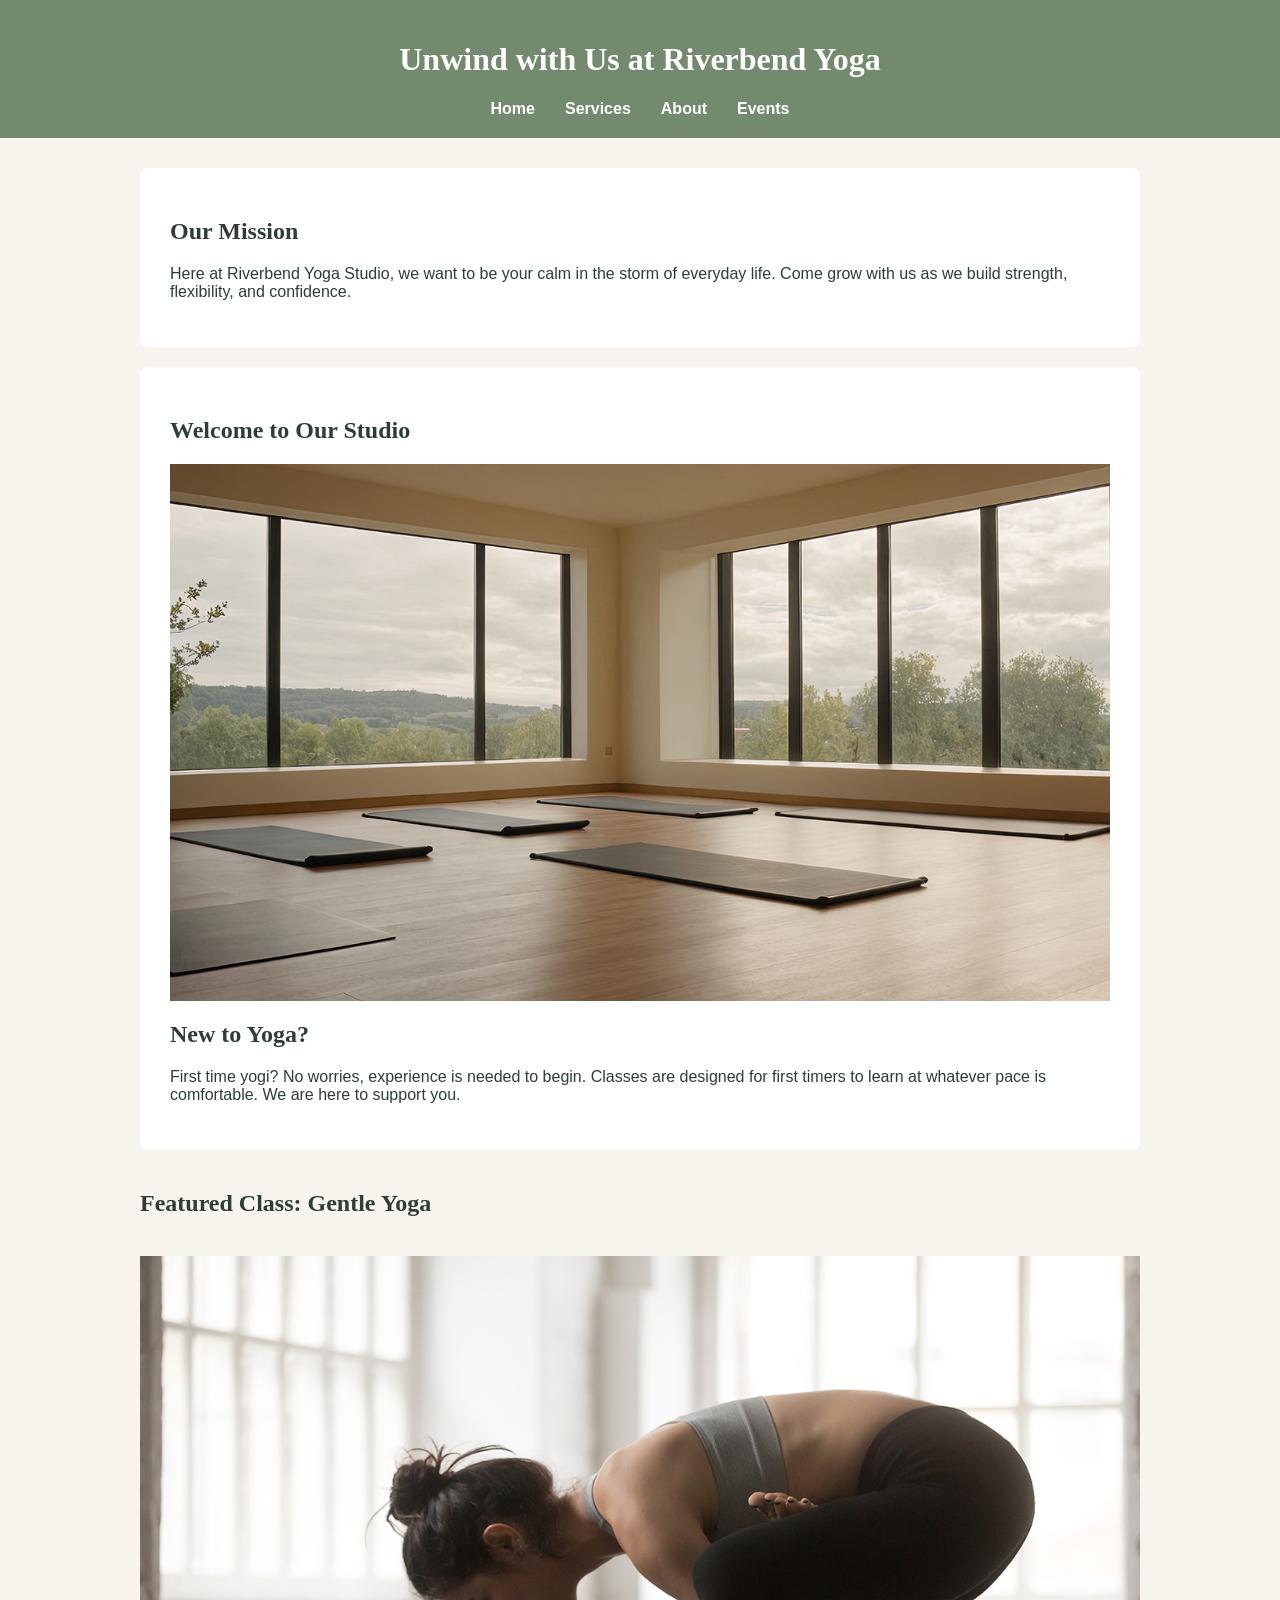
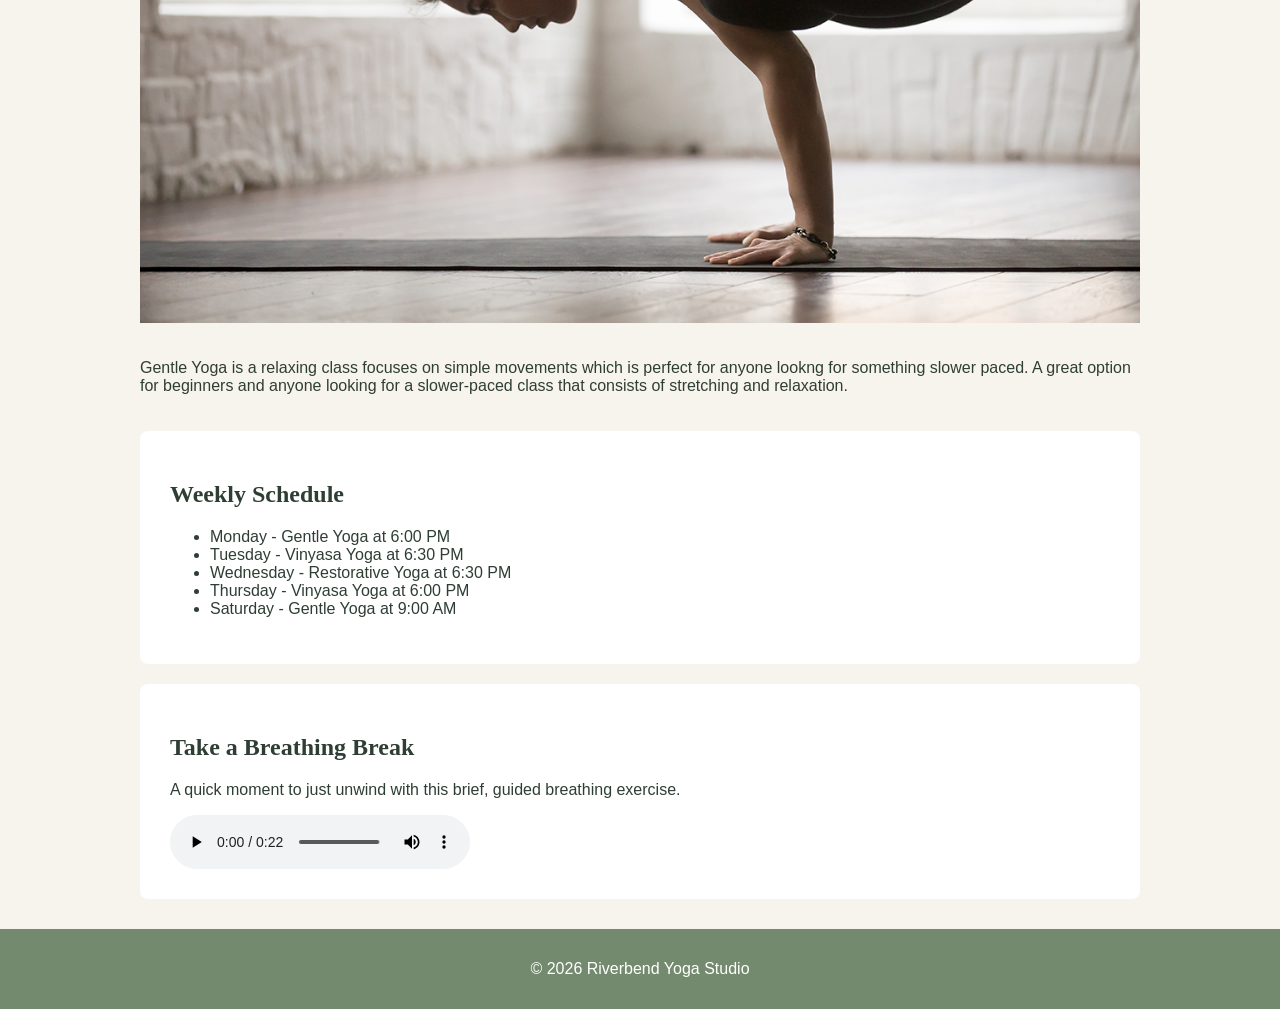
<file: index.html>
<html lang="en">

<head>
    <meta charset="UTF-8">
    <meta name="viewport" content="width=device-width, initial-scale=1.0">
    <title>Riverbend Yoga Studio - Home</title>
    <link rel="stylesheet" href="styles.css">
</head>

<body>

<header>
    <h1>Unwind with Us at Riverbend Yoga</h1>

    <nav>
    <ul>
        <li><a href="index.html">Home</a></li>
        <li><a href="services.html">Services</a></li>
        <li><a href="about.html">About</a></li>
        <li><a href="events.html">Events</a></li>
    </ul>
</nav>
</header>

<main>

    <section>
    <h2>Our Mission</h2>

    <p>
        Here at Riverbend Yoga Studio, we want to be your calm in the storm of everyday life. Come grow with us as we build strength, flexibility, and confidence.
    </p>
</section>

<section>
    <h2>Welcome to Our Studio</h2>

    <img src="Yoga_c/Yoga_c/yoga-studio.jpg"
         alt="Peaceful yoga studio with mats set up for a group class">

    <h2>New to Yoga?</h2>

    <p>
        First time yogi? No worries, experience is needed to begin. Classes
        are designed for first timers to learn at whatever pace is comfortable. We are here to support you.
    </p>
</section>

<h2>Featured Class: Gentle Yoga</h2>

    <picture>
        <source media="(min-width: 700px)" srcset="Yoga_c/yoga-feature-large_c.png">

        <img src="Yoga_c/yoga-feature-small_c.png"
             alt="Student practicing a gentle yoga pose">
    </picture>

    <p>
        Gentle Yoga is a relaxing class focuses on simple movements which is perfect for anyone lookng for something slower paced. A great option for beginners and
        anyone looking for a slower-paced class that consists of stretching and relaxation.
    </p>
</section>

<section>
    <h2>Weekly Schedule</h2>

    <ul>
        <li>Monday - Gentle Yoga at 6:00 PM</li>
        <li>Tuesday - Vinyasa Yoga at 6:30 PM</li>
        <li>Wednesday - Restorative Yoga at 6:30 PM</li>
        <li>Thursday - Vinyasa Yoga at 6:00 PM</li>
        <li>Saturday - Gentle Yoga at 9:00 AM</li>
    </ul>
</section>

<section>
    <h2>Take a Breathing Break</h2>

    <p>
        A quick moment to just unwind with this brief, guided breathing exercise.
    </p>

    <audio controls>
        <source src="Yoga_c/yoga-breathing_c.mp3" type="audio/mpeg">
        Your browser does not support the audio element. This audio contains a guided breathing exercise.
    </audio>
</section>

</main>

<footer>
    <p>&copy; 2026 Riverbend Yoga Studio</p>
</footer>

</body>
</html>
</file>
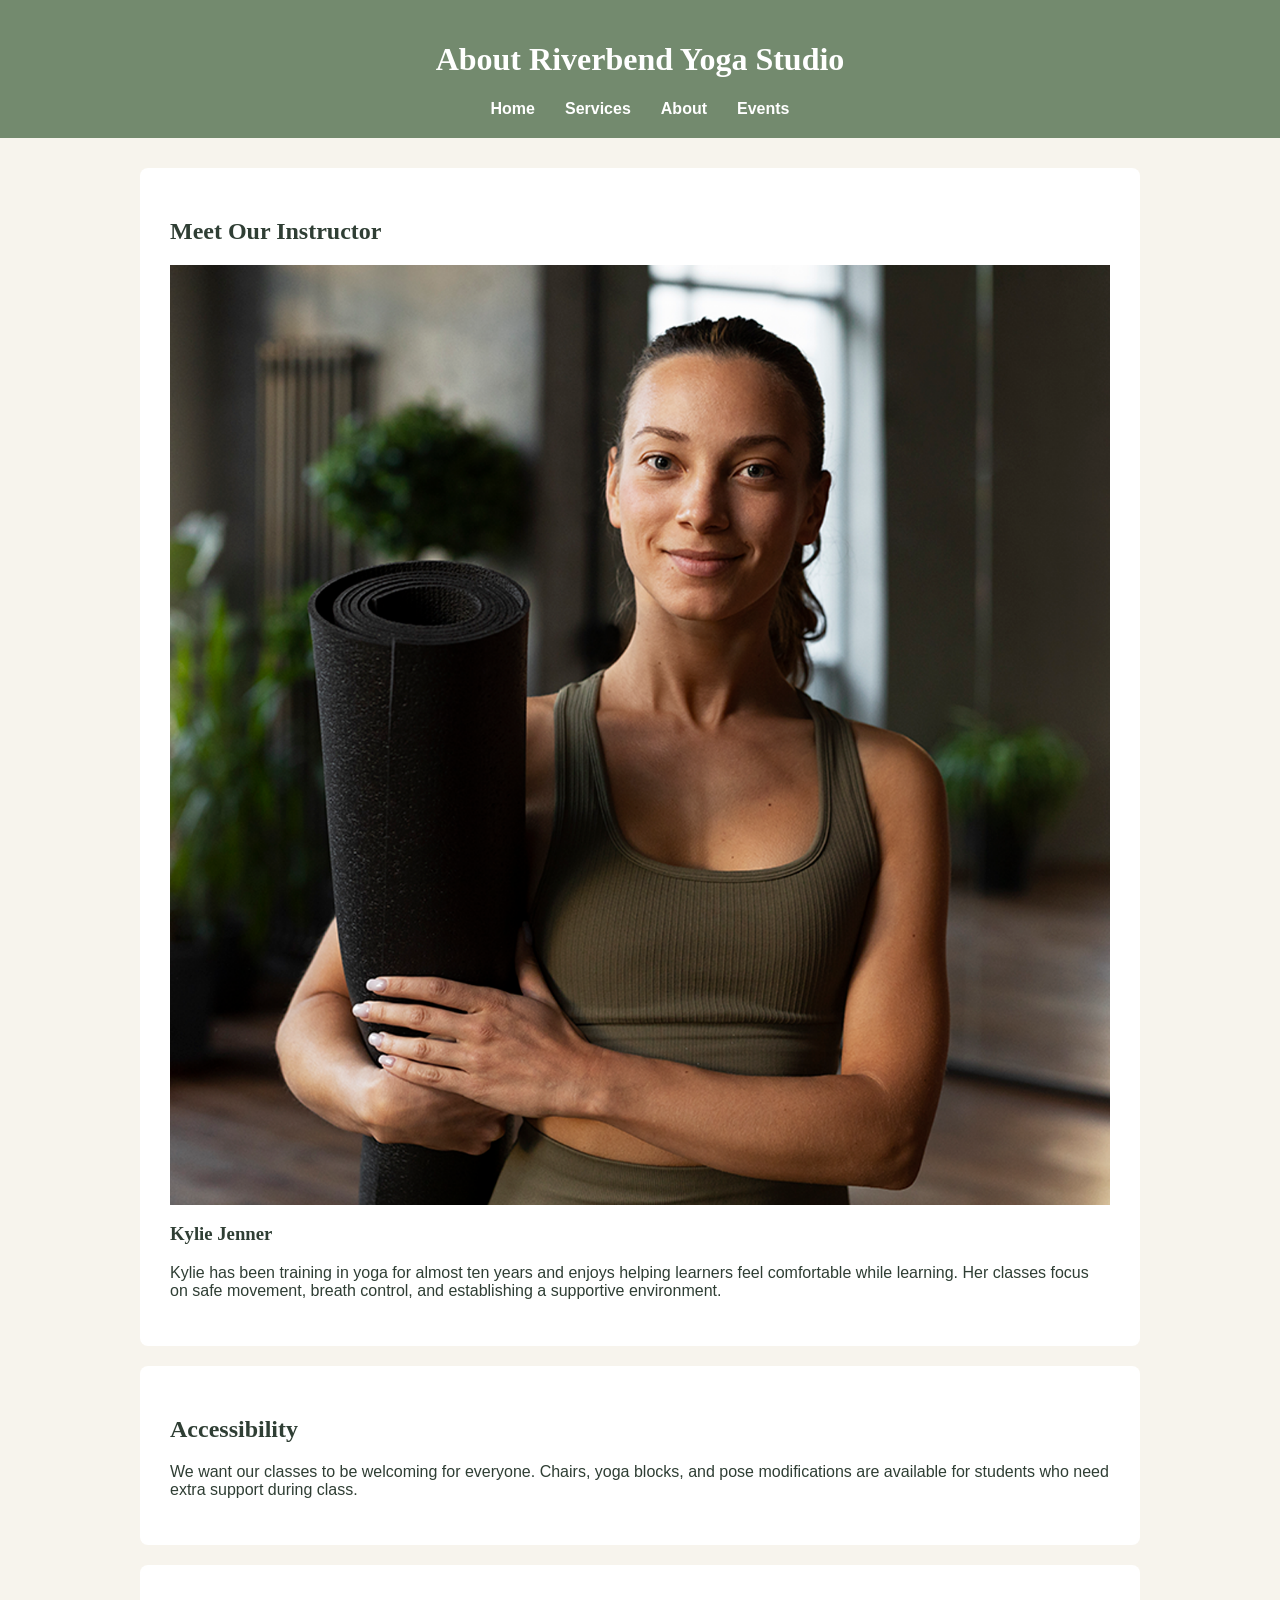
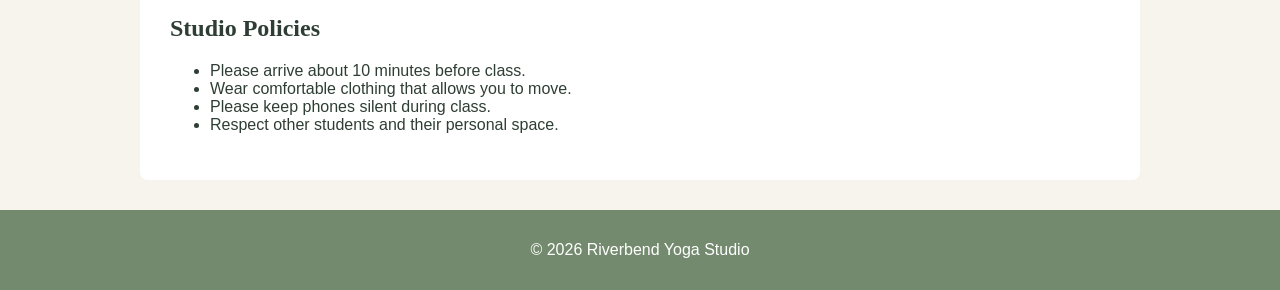
<file: about.html>
<!DOCTYPE html>
<html lang="en">

<head>
    <meta charset="UTF-8">
    <meta name="viewport" content="width=device-width, initial-scale=1.0">
    <title>Riverbend Yoga Studio - About</title>
    <link rel="stylesheet" href="styles.css">
</head>

<body>

<header>
    <h1>About Riverbend Yoga Studio</h1>

    <nav>
        <ul>
            <li><a href="index.html">Home</a></li>
            <li><a href="services.html">Services</a></li>
            <li><a href="about.html">About</a></li>
            <li><a href="events.html">Events</a></li>
        </ul>
    </nav>
</header>

<main>

    <section>
        <h2>Meet Our Instructor</h2>

        <img src="Yoga_c/yoga-instructor_c.png"
             alt="Yoga instructor smiling in the studio">

        <h3>Kylie Jenner</h3>

        <p>
            Kylie has been training in yoga for almost ten years and enjoys helping
            learners feel comfortable while learning. Her classes focus on
            safe movement, breath control, and establishing a supportive environment.
        </p>
    </section>

    <section>
        <h2>Accessibility</h2>

        <p>
            We want our classes to be welcoming for everyone. Chairs, yoga
            blocks, and pose modifications are available for students who
            need extra support during class.
        </p>
    </section>

    <section>
        <h2>Studio Policies</h2>

        <ul>
            <li>Please arrive about 10 minutes before class.</li>
            <li>Wear comfortable clothing that allows you to move.</li>
            <li>Please keep phones silent during class.</li>
            <li>Respect other students and their personal space.</li>
        </ul>
    </section>

</main>

<footer>
    <p>&copy; 2026 Riverbend Yoga Studio</p>
</footer>

</body>
</html>
</file>
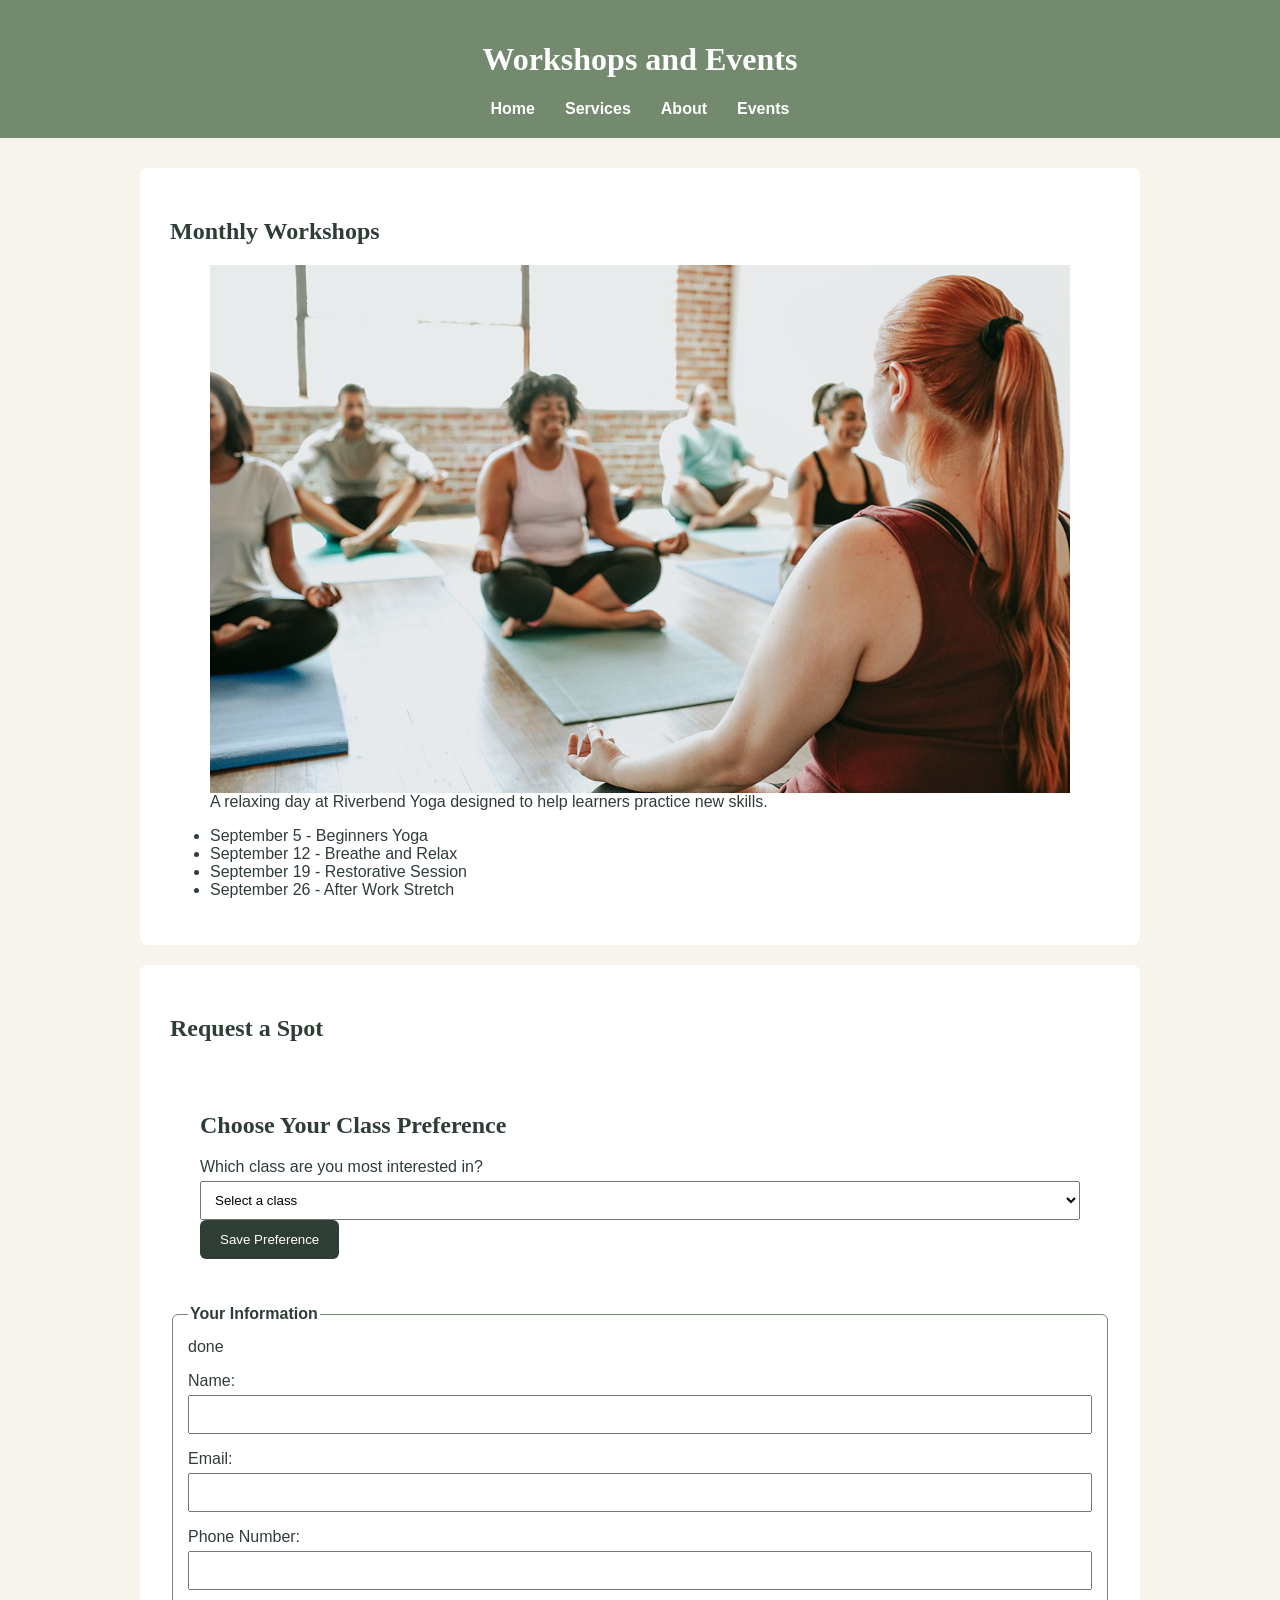
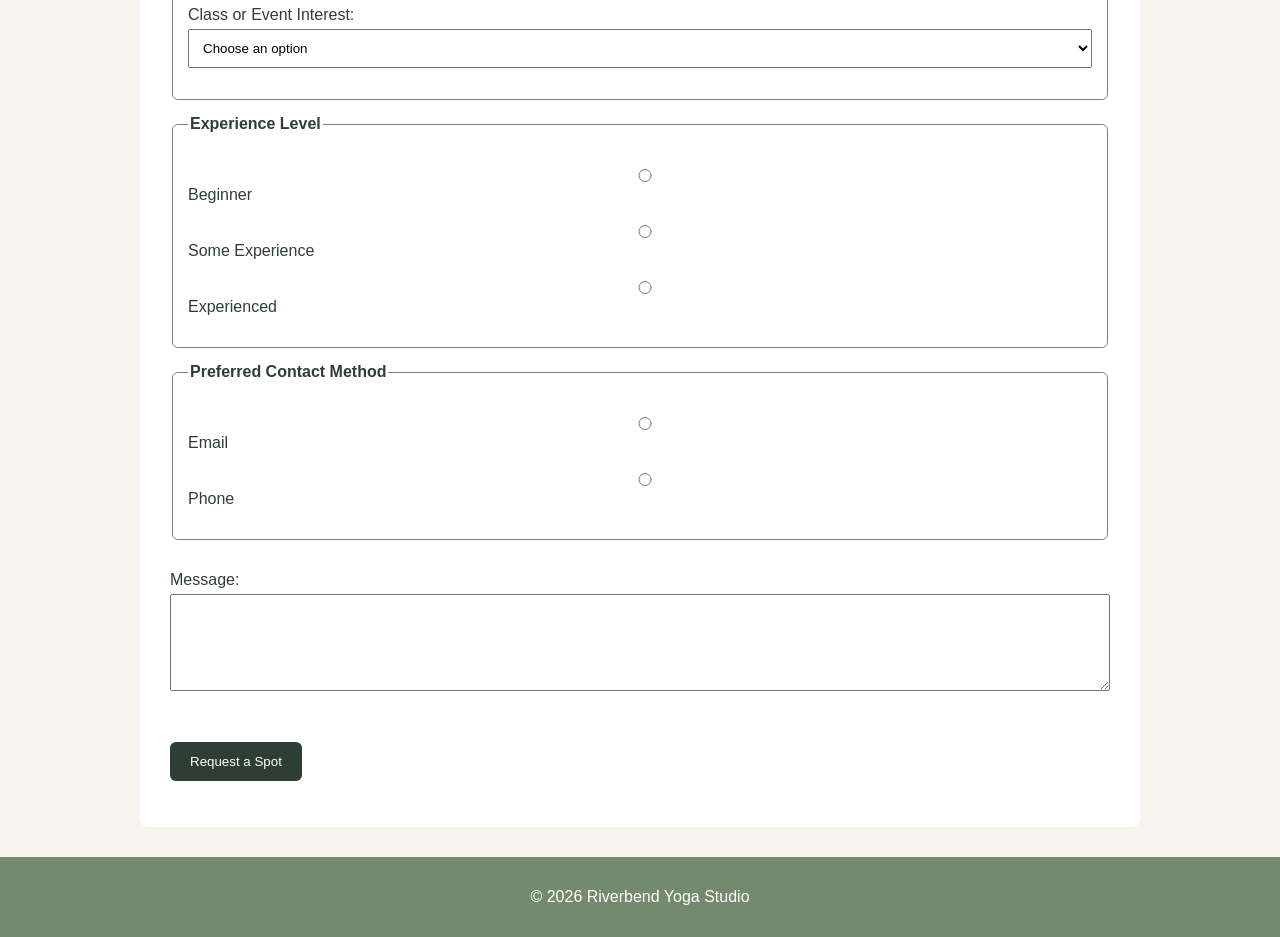
<file: events.html>
<!DOCTYPE html>
<html lang="en">

<head>
    <meta charset="UTF-8">
    <meta name="viewport" content="width=device-width, initial-scale=1.0">
    <title>Riverbend Yoga Studio - Events</title>
    <link rel="stylesheet" href="styles.css">
</head>

<body>

<header>
    <h1>Workshops and Events</h1>

    <nav>
        <ul>
            <li><a href="index.html">Home</a></li>
            <li><a href="services.html">Services</a></li>
            <li><a href="about.html">About</a></li>
            <li><a href="events.html">Events</a></li>
        </ul>
    </nav>
</header>

<main>

    <section>
        <h2>Monthly Workshops</h2>

        <figure>
            <img src="Yoga_c/yoga-workshop_c.png"
                 alt="Yoga students taking part in a group workshop">

            <figcaption>
                A relaxing day at Riverbend Yoga designed to help learners practice new skills.
            </figcaption>
        </figure>

        <ul>
            <li>September 5 - Beginners Yoga</li>
            <li>September 12 - Breathe and Relax</li>
            <li>September 19 - Restorative Session</li>
            <li>September 26 - After Work Stretch</li>
        </ul>
    </section>

    <section>
        <h2>Request a Spot</h2>

        <section>
    <h2>Choose Your Class Preference</h2>

    <label for="classPreference">Which class are you most interested in?</label>

    <select id="classPreference">
        <option value="">Select a class</option>
        <option value="Gentle Yoga">Gentle Yoga</option>
        <option value="Vinyasa Yoga">Vinyasa Yoga</option>
        <option value="Restorative Yoga">Restorative Yoga</option>
    </select>

    <button type="button" id="savePreference">Save Preference</button>

    <p id="preferenceMessage"></p>
</section>

        <form action="#" method="post" novalidate>

            <fieldset>
                <legend>Your Information</legend>
done

                <p>
                    <label for="name">Name:</label>
                    <input type="text" id="name" name="name" required>
                    <span id="nameError"></span>
                </p>

                <p>
                    <label for="email">Email:</label>
                    <input type="email" id="email" name="email" required>
                    <span id="emailError"></span>
                </p>

                <p>
                    <label for="phone">Phone Number:</label>
                    <input type="tel" id="phone" name="phone">
                </p>

                <p>
                    <label for="interest">Class or Event Interest:</label>
                    <select id="interest" name="interest" required>
                        <option value="">Choose an option</option>
                        <option value="gentle">Gentle Yoga</option>
                        <option value="vinyasa">Vinyasa Yoga</option>
                        <option value="restorative">Restorative Yoga</option>
                        <option value="private">Private Session</option>
                        <option value="workshop">Monthly Workshop</option>
                    </select>
                </p>
            </fieldset>

            <fieldset>
                <legend>Experience Level</legend>

                <p>
                    <input type="radio" id="beginner" name="experience" value="beginner" required>
                    <label for="beginner">Beginner</label>
                </p>

                <p>
                    <input type="radio" id="some-experience" name="experience" value="some-experience">
                    <label for="some-experience">Some Experience</label>
                </p>

                <p>
                    <input type="radio" id="experienced" name="experience" value="experienced">
                    <label for="experienced">Experienced</label>
                </p>
            </fieldset>

            <fieldset>
                <legend>Preferred Contact Method</legend>

                <p>
                    <input type="radio" id="contact-email" name="contact-method" value="email" required>
                    <label for="contact-email">Email</label>
                </p>

                <p>
                    <input type="radio" id="contact-phone" name="contact-method" value="phone">
                    <label for="contact-phone">Phone</label>
                </p>
            </fieldset>

            <p>
                <label for="message">Message:</label><br>
                <textarea id="message" name="message" rows="5" cols="40" required></textarea>
            </p>

            <p>
                <button type="submit">Request a Spot</button>
            </p>

        </form>
    </section>

</main>

<footer>
    <p>&copy; 2026 Riverbend Yoga Studio</p>
</footer>
<script src="script.js"></script>
</body>
</html>
</file>
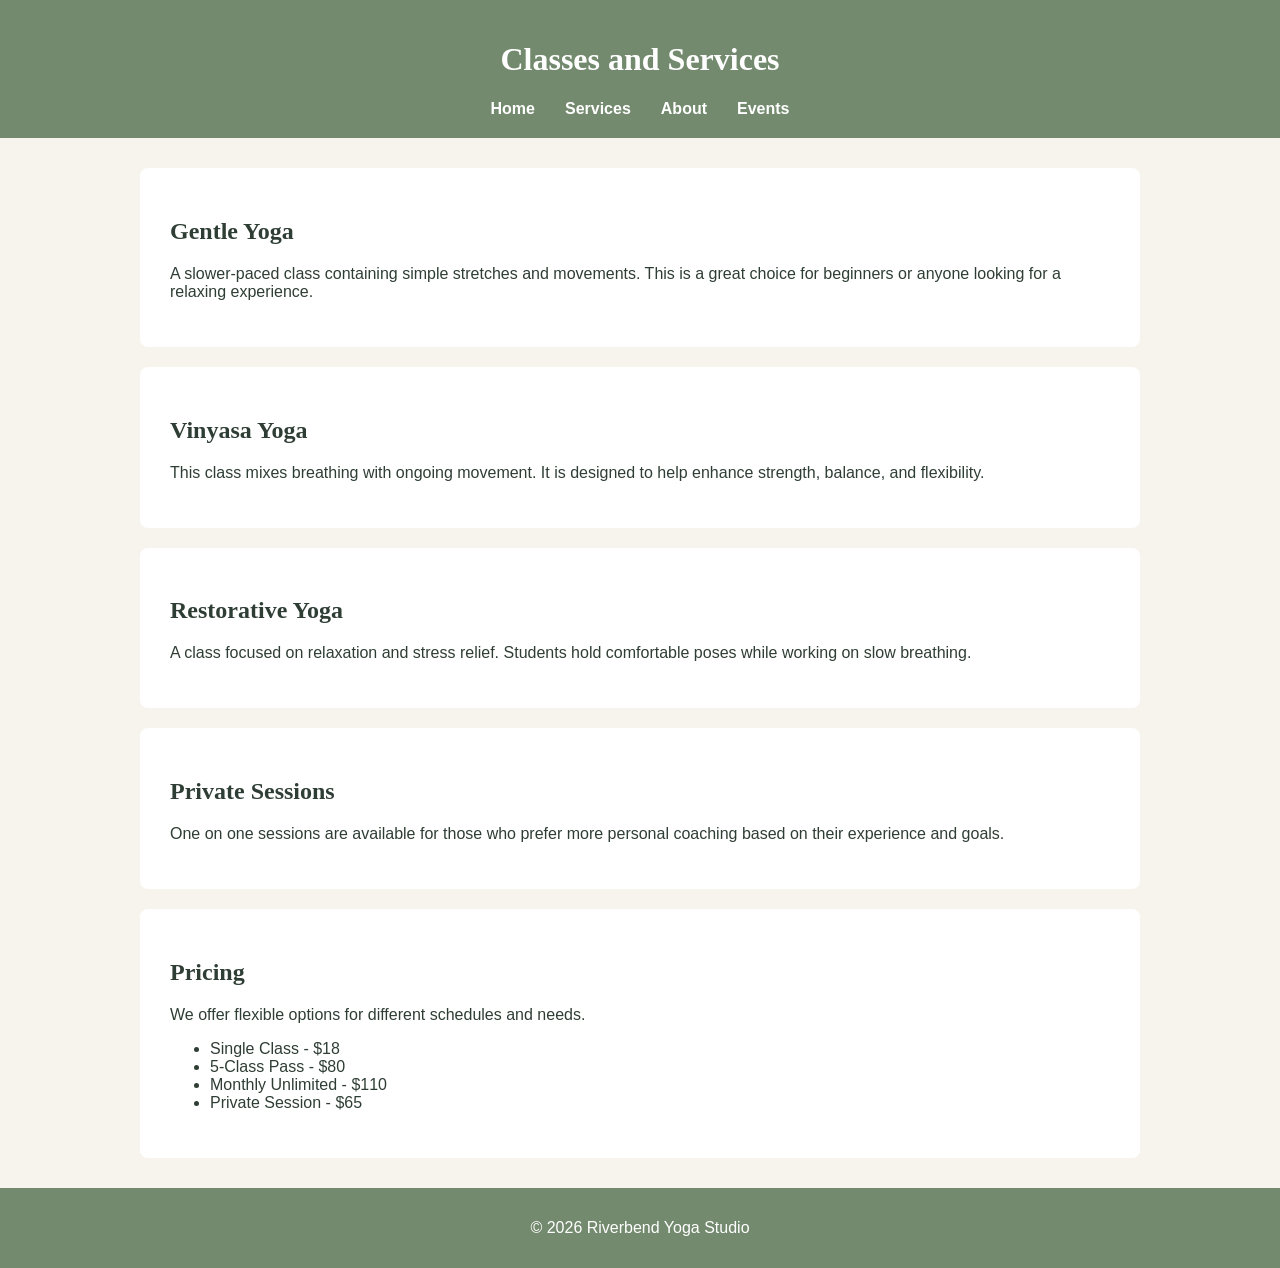
<file: services.html>
<!DOCTYPE html>
<html lang="en">

<head>
    <meta charset="UTF-8">
    <meta name="viewport" content="width=device-width, initial-scale=1.0">
    <title>Riverbend Yoga Studio - Services</title>
    <link rel="stylesheet" href="styles.css">
</head>

<body>

<header>
    <h1>Classes and Services</h1>

    <nav>
        <ul>
            <li><a href="index.html">Home</a></li>
            <li><a href="services.html">Services</a></li>
            <li><a href="about.html">About</a></li>
            <li><a href="events.html">Events</a></li>
        </ul>
    </nav>
</header>

<main>

    <section>
        <h2>Gentle Yoga</h2>
        <p>
            A slower-paced class containing simple stretches and movements.
            This is a great choice for beginners or anyone looking
            for a relaxing experience.
        </p>
    </section>

    <section>
        <h2>Vinyasa Yoga</h2>
        <p>
            This class mixes breathing with ongoing movement.
            It is designed to help enhance strength, balance, and flexibility.
        </p>
    </section>

    <section>
        <h2>Restorative Yoga</h2>
        <p>
            A class focused on relaxation and stress relief.
            Students hold comfortable poses while working on slow breathing.
        </p>
    </section>

    <section>
        <h2>Private Sessions</h2>
        <p>
            One on one sessions are available for those who prefer
            more personal coaching based on their experience and goals.
        </p>
    </section>

    <section>
        <h2>Pricing</h2>
        <p>We offer flexible options for different schedules and needs.</p>

        <ul>
            <li>Single Class - $18</li>
            <li>5-Class Pass - $80</li>
            <li>Monthly Unlimited - $110</li>
            <li>Private Session - $65</li>
        </ul>
    </section>

</main>

<footer>
    <p>&copy; 2026 Riverbend Yoga Studio</p>
</footer>

</body>
</html>
</file>
<file: styles.css>
body {
    margin: 0;
    font-family: Arial, sans-serif;
    background-color: #f7f4ed;
    color: #2f3e34;
}

header {
    background-color: #738a6e;
    color: white;
    padding: 20px;
    text-align: center;
}

main {
    padding: 20px;
}

footer {
    background-color: #738a6e;
    color: white;
    text-align: center;
    padding: 15px;
}
nav ul {
    list-style: none;
    padding: 0;
    margin: 0;
    display: flex;
    flex-direction: column;
    gap: 10px;
}

nav a {
    color: white;
    text-decoration: none;
    font-weight: bold;
}

nav a:hover {
    text-decoration: underline;
}
main {
    display: flex;
    flex-direction: column;
    gap: 20px;
}

section {
    background-color: white;
    padding: 20px;
    border-radius: 8px;
}

img {
    max-width: 100%;
    height: auto;
    display: block;
}

h1, h2, h3 {
    font-family: Georgia, serif;
}

h2 {
    color: #2f3e34;
}
form {
    display: flex;
    flex-direction: column;
    gap: 15px;
}

fieldset {
    border: 1px solid #738a6e;
    padding: 15px;
    border-radius: 6px;
}

legend {
    font-weight: bold;
}

input,
select,
textarea {
    width: 100%;
    padding: 10px;
    margin-top: 5px;
    box-sizing: border-box;
}

button {
    background-color: #2f3e34;
    color: white;
    border: none;
    padding: 12px 20px;
    border-radius: 6px;
    cursor: pointer;
}

button:hover {
    background-color: #738a6e;
}
@media (min-width: 768px) {
    nav ul {
        flex-direction: row;
        justify-content: center;
        gap: 30px;
    }

    main {
        max-width: 1000px;
        margin: 0 auto;
        padding: 30px;
    }

    section {
        padding: 30px;
    }
}
</file>
